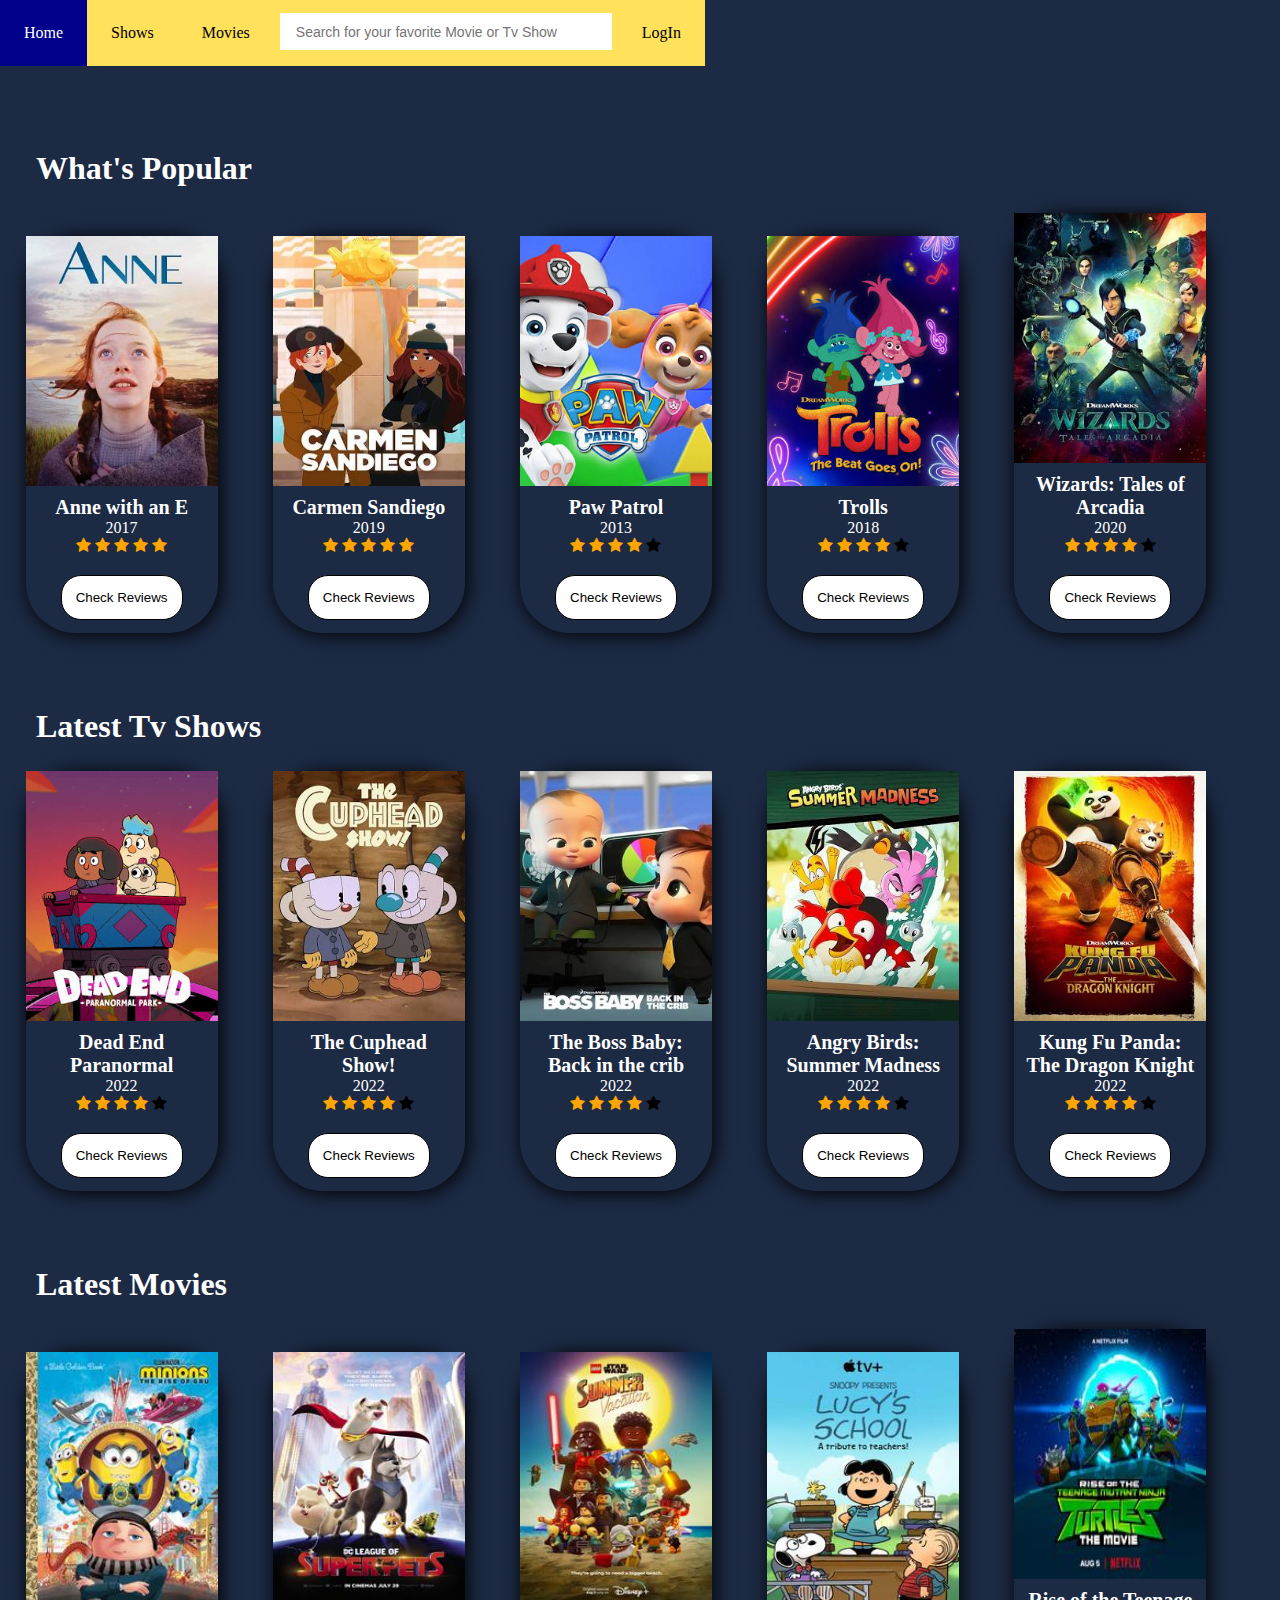
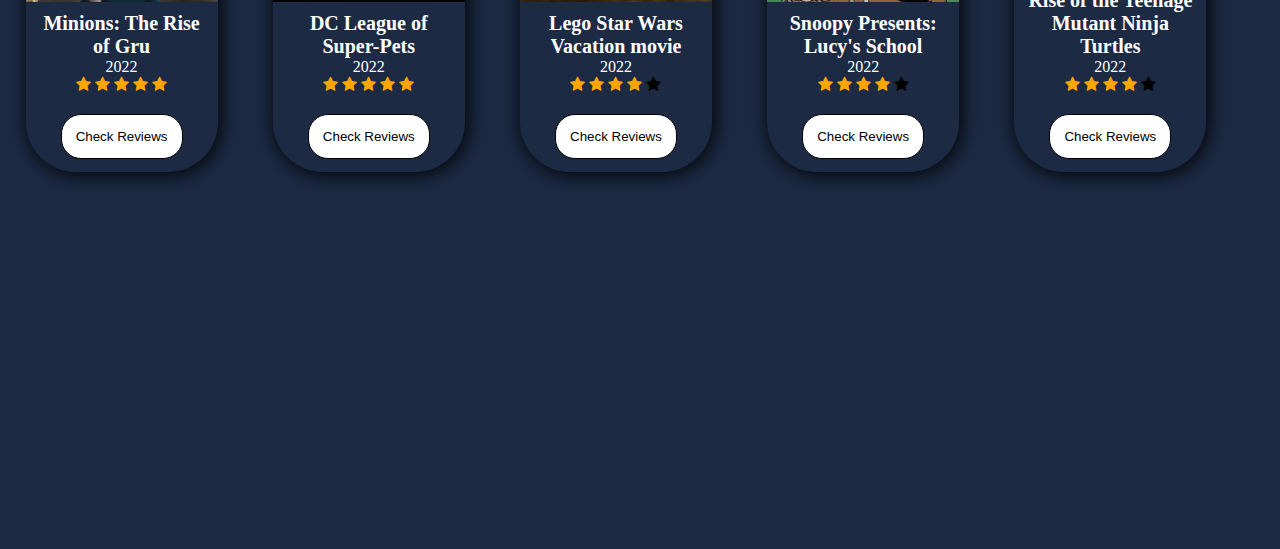
<file: index.html>
<!DOCTYPE html>
<html lang="en">
<head>
    <meta charset="UTF-8">
    <meta http-equiv="X-UA-Compatible" content="IE=edge">
    <meta name="viewport" content="width=device-width, initial-scale=1.0">
    <title>Filtered4You</title>
    <link rel="stylesheet" href="/styling.css">
    <link rel="stylesheet" href="https://cdnjs.cloudflare.com/ajax/libs/font-awesome/4.7.0/css/font-awesome.min.css">
    
    
</head>
<body>
    <header id="header">
        <div class="navbar" id="navbar">
            <a class="active" href="index.html">Home</a>
            <a href="/TvShows.html">Shows</a>
            <a href="/Movies.html">Movies</a>
            <a class="login" href="/LogIn/LogIn.html">LogIn</a>
            <div class="search-bar">
            <input type="text" placeholder="Search for your favorite Movie or Tv Show">
            
            </div>
            
        </div>
    </header>

<div class="testing">
    <h1>What's Popular</h1>
</div>


<div class="main">

<!--cards -->
        
<div class="card">
        
    <div class="image">
      <img src="/images/Popular/Anne.jpg">
      <p class="img__description">The series follows the adventures of Anne Shirley (Amy McNulty), a bright, high-spirited 13-year-old orphan with fiery red hair.
         The plot begins when she was mistakenly sent to her new foster home</p>
    </div>
    <div class="title">
    <h1>Anne with an E</h1>
    <p>2017</p>
    <span class="fa fa-star checked"></span>
    <span class="fa fa-star checked"></span>
    <span class="fa fa-star checked"></span>
    <span class="fa fa-star checked"></span>
    <span class="fa fa-star checked"></span>
    </div>
    <div class="des">
       <a href="/Reviews/Reviews.html"><button>Check Reviews</button></a>
   </div>
 </div>
 <!--cards -->
        
<div class="card">
        
    <div class="image">
       <img src="/images/Popular/Carmen Sandiego.jpg">
       <p class="img__description">The adventures of Carmen Sandiego, a globe-hopping master thief. There was a rambunctious girl, known only as "Black Sheep," who grew up in a school for criminals and yearned to find her place in it. However, even as she excels, Black Sheep eventually learns the truth about her life and the forces of V.I.</p>
    </div>
    <div class="title">
    <h1>Carmen Sandiego</h1>
    <p>2019</p>
    <span class="fa fa-star checked"></span>
    <span class="fa fa-star checked"></span>
    <span class="fa fa-star checked"></span>
    <span class="fa fa-star checked"></span>
    <span class="fa fa-star checked"></span>
    </div>
    <div class="des">
       <a href="#"><button>Check Reviews</button></a>
   </div>
 </div>
 <!--cards -->
        
<div class="card">
        
    <div class="image">
       <img src="/images/Popular/Paw Patrol.jpg">
       <p class="img__description">The series focuses on a young boy named Ryder who leads a crew of search and rescue dogs that call themselves the PAW Patrol. They work together on missions to protect the shoreside community of Adventure Bay and surrounding areas.</p>
    </div>
    <div class="title">
    <h1>Paw Patrol</h1>
    <p>2013</p>
    <span class="fa fa-star checked"></span>
    <span class="fa fa-star checked"></span>
    <span class="fa fa-star checked"></span>
    <span class="fa fa-star checked"></span>
    <span class="fa fa-star"></span>
    </div>
    <div class="des">
       <a href="#"><button>Check Reviews</button></a>
   </div>
 </div>

 <!--cards -->
        
 <div class="card">
        
    <div class="image">
    <img src="/images/Popular/Trolls.jpg">
    <p class="img__description">Trolls: The Beat Goes On! is an American animated web television series produced by DreamWorks Animation that is based on the 3D computer-animated musical comedy film Trolls</p>

    </div>
    <div class="title">
    <h1>Trolls</h1>
    <p class="img__description"></p>
    <p>2018</p>
    <span class="fa fa-star checked"></span>
    <span class="fa fa-star checked"></span>
    <span class="fa fa-star checked"></span>
    <span class="fa fa-star checked"></span>
    <span class="fa fa-star"></span>
    </div>
    <div class="des">
       <a href="#"><button>Check Reviews</button></a>
   </div>
 </div>
 <!--cards -->
        
 <div class="card">
        
    <div class="image">
       <img src="/images/Popular/Wizards Tales of Arcadia.jpg">
       <p class="img__description">The third installment of DreamWork's 'Tales of Arcadia' trilogy. The gang ends up in the past and must make sure that everything happens the way it should.</p>
    </div>
    <div class="title">
    <h1>Wizards: Tales of Arcadia</h1>
    <p>2020</p>
    <span class="fa fa-star checked"></span>
    <span class="fa fa-star checked"></span>
    <span class="fa fa-star checked"></span>
    <span class="fa fa-star checked"></span>
    <span class="fa fa-star"></span>
    </div>
    <div class="des">
       <a href="#"><button>Check Reviews</button></a>
   </div>
 </div>



 <!--THE END OF THE FIRST ROW-->




<div class="testing2">
    <h1>Latest Tv Shows</h1>
</div>

<div class="main">

<!--cards -->
    
<div class="card">
    
<div class="image">
  <img src="/images/Shows/Dead End Paranormal Park.jpg">
  <p class="img__description">Two teens and a talking pug team up to battle demons at a haunted theme park 
    and maybe even save the world from a supernatural apocalypse.</p>

</div>
<div class="title">
<h1>Dead End Paranormal</h1>
<p class="img__description"></p>
<p>2022</p>
<span class="fa fa-star checked"></span>
<span class="fa fa-star checked"></span>
<span class="fa fa-star checked"></span>
<span class="fa fa-star checked"></span>
<span class="fa fa-star"></span>
</div>
<div class="des">
   <a href="#"><button>Check Reviews</button></a>
</div>
</div>
<!--cards -->
    
<div class="card">
    
<div class="image">
   <img src="/images/Shows/The Cuphead Show!.jpg">
   <p class="img__description">A character-driven comedy series following the unique misadventures of loveable, impulsive scamp Cuphead 
    and his cautious but easily swayed brother Mugman</p>
</div>
<div class="title">
<h1>The Cuphead Show!</h1>
<p class="img__description"></p>
<p>2022</p>
<span class="fa fa-star checked"></span>
<span class="fa fa-star checked"></span>
<span class="fa fa-star checked"></span>
<span class="fa fa-star checked"></span>
<span class="fa fa-star"></span>
</div>
<div class="des">
   <a href="#"><button>Check Reviews</button></a>
</div>
</div>
<!--cards -->
    
<div class="card">
    
<div class="image">
   <img src="/images/Shows/The Boss Baby Back in the Crib.jpg">
   <p class="img__description">It tells the story of Superman's pet dog Krypto and shelter dog Ace who work with other animals to save the captured superheroes from Lex Luthor and Lulu</p>
</div>
<div class="title">
<h1>The Boss Baby: Back in the crib</h1>
<p class="img__description"></p>
<p>2022</p>
<span class="fa fa-star checked"></span>
<span class="fa fa-star checked"></span>
<span class="fa fa-star checked"></span>
<span class="fa fa-star checked"></span>
<span class="fa fa-star"></span>
</div>
<div class="des">
   <a href="#"><button>Check Reviews</button></a>
</div>
</div>

<!--cards -->
    
<div class="card">
    
<div class="image">
   <img src="/images/Shows/Angry Birds Summer Madness.jpeg">
   <p class="img__description">Sparks and feathers fly when a teenage Red, Chuck, Bomb and Stella
    spend a wild summer together with other Angry Birds at Camp Splinterwood</p>
</div>
<div class="title">
<h1>Angry Birds: Summer Madness</h1>
<p class="img__description"></p>
<p>2022</p>
<span class="fa fa-star checked"></span>
<span class="fa fa-star checked"></span>
<span class="fa fa-star checked"></span>
<span class="fa fa-star checked"></span>
<span class="fa fa-star"></span>
</div>
<div class="des">
   <a href="#"><button>Check Reviews</button></a>
</div>
</div>
<!--cards -->
    
<div class="card">
    
<div class="image">
   <img src="/images/Shows/Kung Fu Panda The Dragon Knight.jpg">
   <p class="img__description">Legendary warrior Po teams up with an elite English knight on a global quest to rescue magical weapons,
    restore his reputation — and save the world</p>
</div>
<div class="title">
<h1>Kung Fu Panda: The Dragon Knight</h1>
<p>2022</p>
<span class="fa fa-star checked"></span>
<span class="fa fa-star checked"></span>
<span class="fa fa-star checked"></span>
<span class="fa fa-star checked"></span>
<span class="fa fa-star"></span>
</div>
<div class="des">
   <a href="#"><button>Check Reviews</button></a>
</div>
</div>


<!--THE END OF THE SECOND ROW-->


<div class="testing2">
    <h1>Latest Movies</h1>
</div>


<div class="main">

<!--cards -->
        
<div class="card">
        
    <div class="image">
      <img src="/images/Movies/ Minions The Rise of Gru.jpg">
      <p class="img__description">The untold story of one twelve-year-old's dream to become the world's greatest supervillain.</p>
    </div>
    <div class="title">
    <h1>Minions: The Rise of Gru</h1>
    <p>2022</p>
    <span class="fa fa-star checked"></span>
    <span class="fa fa-star checked"></span>
    <span class="fa fa-star checked"></span>
    <span class="fa fa-star checked"></span>
    <span class="fa fa-star checked"></span>
    </div>
    <div class="des">
       <a href="#"><button>Check Reviews</button></a>
   </div>
 </div>
 <!--cards -->
        
<div class="card">
        
    <div class="image">
       <img src="/images/Movies/DC League of Super-Pets.jpg">
       <p class="img__description">It tells the story of Superman's pet dog Krypto and shelter dog Ace who work with other animals
         to save the captured superheroes from Lex Luthor and Lulu</p>
    </div>
    <div class="title">
    <h1>DC League of Super-Pets</h1>
    <p>2022</p>
    <span class="fa fa-star checked"></span>
    <span class="fa fa-star checked"></span>
    <span class="fa fa-star checked"></span>
    <span class="fa fa-star checked"></span>
    <span class="fa fa-star checked"></span>
    </div>
    <div class="des">
       <a href="#"><button>Check Reviews</button></a>
   </div>
 </div>
 <!--cards -->
        
<div class="card">
        
    <div class="image">
       <img src="/images/Movies/Lego Star Wars Vacation Movie .jpg">
       <p class="img__description">Finn's plan to spend summer vacation with his friends Rey, Poe, Rose, Chewie, BB-8, R2-D2,
         and C-3PO goes wrong when he's separated from the group.</p>
    </div>
    <div class="title">
    <h1>Lego Star Wars Vacation movie</h1>
    <p>2022</p>
    <span class="fa fa-star checked"></span>
    <span class="fa fa-star checked"></span>
    <span class="fa fa-star checked"></span>
    <span class="fa fa-star checked"></span>
    <span class="fa fa-star"></span>
    </div>
    <div class="des">
       <a href="#"><button>Check Reviews</button></a>
   </div>
 </div>

 <!--cards -->
        
 <div class="card">
        
    <div class="image">
       <img src="/images/Movies/Lucy's School.jpg">
       <p class="img__description">The Peanuts gang are anxious about starting at a new school in the fall, inspiring Lucy to start her own school instead,
        but teaching isn't as easy as it sounds. “Lucy's School” is a love letter to teachers, and an appreciation of the impact a teacher can have on a child.
    </p>

    </div>
    <div class="title">
    <h1>Snoopy Presents: Lucy's School</h1>
    <p class="img__description"></p>
    <p>2022</p>
    <span class="fa fa-star checked"></span>
    <span class="fa fa-star checked"></span>
    <span class="fa fa-star checked"></span>
    <span class="fa fa-star checked"></span>
    <span class="fa fa-star"></span>
    </div>
    <div class="des">
       <a href="#"><button>Check Reviews</button></a>
   </div>
 </div>
 <!--cards -->
        
 <div class="card">
        
    <div class="image">
       <img src="/images/Movies/Ninja Turtles.jpg">
       <p class="img__description">When a mysterious stranger arrives from the future with a dire warning, 
        Leo is forced to rise and lead his brothers, Raph, Donnie, and Mikey in a fight to save the world from a terrifying alien species.</p>
    </div>
    <div class="title">
    <h1>Rise of the Teenage Mutant Ninja Turtles</h1>
    <p>2022</p>
    <span class="fa fa-star checked"></span>
    <span class="fa fa-star checked"></span>
    <span class="fa fa-star checked"></span>
    <span class="fa fa-star checked"></span>
    <span class="fa fa-star"></span>
    </div>
    <div class="des">
       <a href="#"><button>Check Reviews</button></a>
   </div>
 </div>



<script src="/java.js"></script> 
</body>
</file>
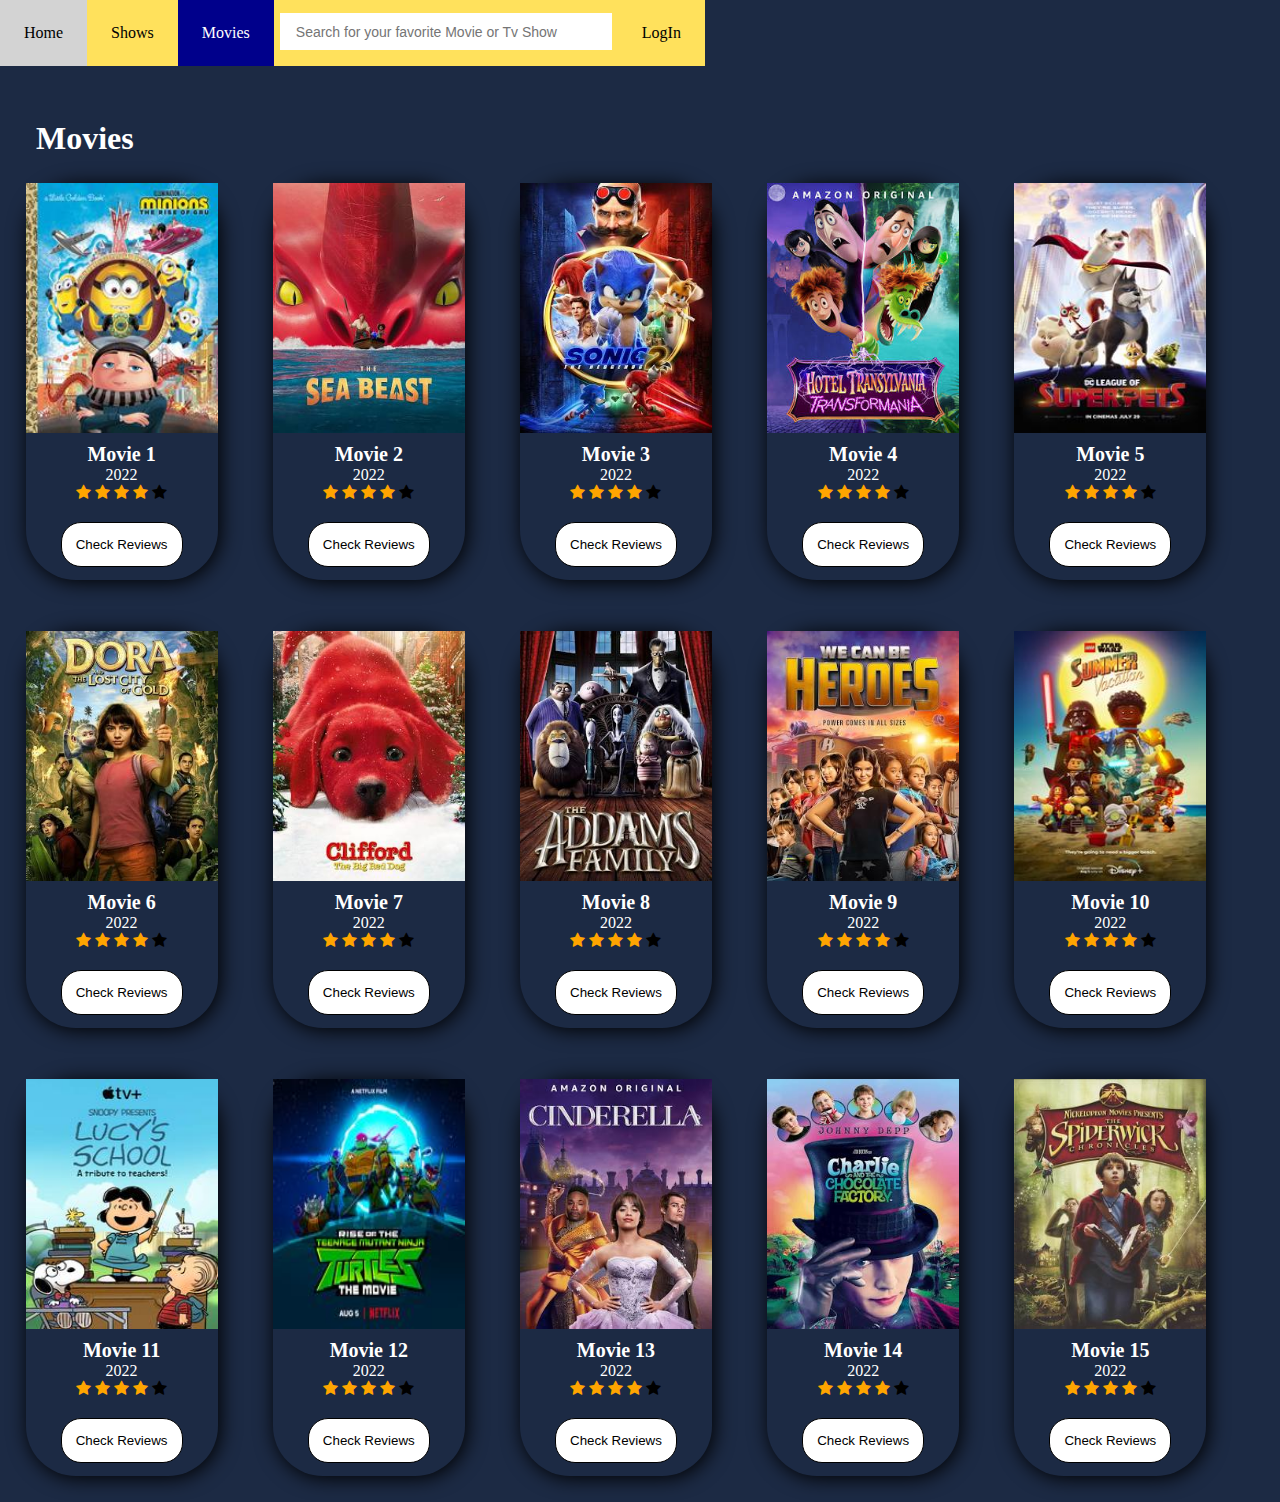
<file: Movies.html>
<!DOCTYPE html>
<html lang="en">
<head>
    <meta charset="UTF-8">
    <meta http-equiv="X-UA-Compatible" content="IE=edge">
    <meta name="viewport" content="width=device-width, initial-scale=1.0">
    <title>Filtered4You</title>
    <link rel="stylesheet" href="/styling.css">
    <link rel="stylesheet" href="https://cdnjs.cloudflare.com/ajax/libs/font-awesome/4.7.0/css/font-awesome.min.css">
    
    
</head>
<body>
    <header id="header">
        <div class="navbar" id="navbar">
            <a href="index.html">Home</a>
            <a href="/TvShows.html">Shows</a>
            <a class="active" href="/Movies.html">Movies</a>
            <a class="login" href="/LogIn/LogIn.html">LogIn</a>
            <div class="search-bar">
            <input type="text" placeholder="Search for your favorite Movie or Tv Show">
            </div>
            
        </div>
    </header>
    <section>



<div class="testing3">
<h1>Movies</h1>
</div>
        
<div class="main">
        
<!--cards -->
            
<div class="card">
            
    <div class="image">
        <img src="/images/Movies/ Minions The Rise of Gru.jpg">
        <p class="img__description">Two teens and a talking pug team up to battle demons at a haunted theme park 
        and maybe even save the world from a supernatural apocalypse.</p>
        </div>
        
        <div class="title">
        <h1>Movie 1</h1>
        <p class="img__description"></p>
        <p>2022</p>
        <span class="fa fa-star checked"></span>
        <span class="fa fa-star checked"></span>
        <span class="fa fa-star checked"></span>
        <span class="fa fa-star checked"></span>
        <span class="fa fa-star"></span>
        </div>
        <div class="des">
           <a href="#"><button>Check Reviews</button></a>
        </div>
        </div>

<!--cards -->
            
<div class="card">
            
    <div class="image">
        <img src="/images/Movies/1SXXj.jpg">
        <p class="img__description">Two teens and a talking pug team up to battle demons at a haunted theme park 
        and maybe even save the world from a supernatural apocalypse.</p>
        </div>
        
        <div class="title">
        <h1>Movie 2</h1>
        <p class="img__description"></p>
        <p>2022</p>
        <span class="fa fa-star checked"></span>
        <span class="fa fa-star checked"></span>
        <span class="fa fa-star checked"></span>
        <span class="fa fa-star checked"></span>
        <span class="fa fa-star"></span>
        </div>
        <div class="des">
           <a href="#"><button>Check Reviews</button></a>
        </div>
        </div>

<!--cards -->
            
<div class="card">
            
    <div class="image">
        <img src="/images/Movies/42g6e.jpg">
        <p class="img__description">Two teens and a talking pug team up to battle demons at a haunted theme park 
        and maybe even save the world from a supernatural apocalypse.</p>
        </div>
        
        <div class="title">
        <h1>Movie 3</h1>
        <p class="img__description"></p>
        <p>2022</p>
        <span class="fa fa-star checked"></span>
        <span class="fa fa-star checked"></span>
        <span class="fa fa-star checked"></span>
        <span class="fa fa-star checked"></span>
        <span class="fa fa-star"></span>
        </div>
        <div class="des">
           <a href="#"><button>Check Reviews</button></a>
        </div>
        </div>

<!--cards -->
            
<div class="card">
            
    <div class="image">
        <img src="/images/Movies/BFaeb.jpg">
        <p class="img__description">Two teens and a talking pug team up to battle demons at a haunted theme park 
        and maybe even save the world from a supernatural apocalypse.</p>
        </div>
        
        <div class="title">
        <h1>Movie 4</h1>
        <p class="img__description"></p>
        <p>2022</p>
        <span class="fa fa-star checked"></span>
        <span class="fa fa-star checked"></span>
        <span class="fa fa-star checked"></span>
        <span class="fa fa-star checked"></span>
        <span class="fa fa-star"></span>
        </div>
        <div class="des">
           <a href="#"><button>Check Reviews</button></a>
        </div>
        </div>

<!--cards -->
            
<div class="card">
            
    <div class="image">
        <img src="/images/Movies/DC League of Super-Pets.jpg">
        <p class="img__description">Two teens and a talking pug team up to battle demons at a haunted theme park 
        and maybe even save the world from a supernatural apocalypse.</p>
        </div>
        
        <div class="title">
        <h1>Movie 5</h1>
        <p class="img__description"></p>
        <p>2022</p>
        <span class="fa fa-star checked"></span>
        <span class="fa fa-star checked"></span>
        <span class="fa fa-star checked"></span>
        <span class="fa fa-star checked"></span>
        <span class="fa fa-star"></span>
        </div>
        <div class="des">
           <a href="#"><button>Check Reviews</button></a>
        </div>
        </div>

<!--cards -->
            
<div class="card">
            
    <div class="image">
        <img src="/images/Movies/DxCbO.jpg">
        <p class="img__description">Two teens and a talking pug team up to battle demons at a haunted theme park 
        and maybe even save the world from a supernatural apocalypse.</p>
        </div>
        
        <div class="title">
        <h1>Movie 6</h1>
        <p class="img__description"></p>
        <p>2022</p>
        <span class="fa fa-star checked"></span>
        <span class="fa fa-star checked"></span>
        <span class="fa fa-star checked"></span>
        <span class="fa fa-star checked"></span>
        <span class="fa fa-star"></span>
        </div>
        <div class="des">
           <a href="#"><button>Check Reviews</button></a>
        </div>
        </div>

<!--cards -->
            
<div class="card">
            
    <div class="image">
        <img src="/images/Movies/DxPe6.jpg">
        <p class="img__description">Two teens and a talking pug team up to battle demons at a haunted theme park 
        and maybe even save the world from a supernatural apocalypse.</p>
        </div>
        
        <div class="title">
        <h1>Movie 7</h1>
        <p class="img__description"></p>
        <p>2022</p>
        <span class="fa fa-star checked"></span>
        <span class="fa fa-star checked"></span>
        <span class="fa fa-star checked"></span>
        <span class="fa fa-star checked"></span>
        <span class="fa fa-star"></span>
        </div>
        <div class="des">
           <a href="#"><button>Check Reviews</button></a>
        </div>
        </div>

<!--cards -->
            
<div class="card">
            
    <div class="image">
        <img src="/images/Movies//E1gPg.jpg">
        <p class="img__description">Two teens and a talking pug team up to battle demons at a haunted theme park 
        and maybe even save the world from a supernatural apocalypse.</p>
        </div>
        
        <div class="title">
        <h1>Movie 8</h1>
        <p class="img__description"></p>
        <p>2022</p>
        <span class="fa fa-star checked"></span>
        <span class="fa fa-star checked"></span>
        <span class="fa fa-star checked"></span>
        <span class="fa fa-star checked"></span>
        <span class="fa fa-star"></span>
        </div>
        <div class="des">
           <a href="#"><button>Check Reviews</button></a>
        </div>
        </div>

<!--cards -->
            
<div class="card">
            
    <div class="image">
        <img src="/images/Movies//EFGeu.jpg">
        <p class="img__description">Two teens and a talking pug team up to battle demons at a haunted theme park 
        and maybe even save the world from a supernatural apocalypse.</p>
        </div>
        
        <div class="title">
        <h1>Movie 9</h1>
        <p class="img__description"></p>
        <p>2022</p>
        <span class="fa fa-star checked"></span>
        <span class="fa fa-star checked"></span>
        <span class="fa fa-star checked"></span>
        <span class="fa fa-star checked"></span>
        <span class="fa fa-star"></span>
        </div>
        <div class="des">
           <a href="#"><button>Check Reviews</button></a>
        </div>
        </div>

<!--cards -->
            
<div class="card">
            
    <div class="image">
        <img src="/images/Movies//Lego Star Wars Vacation Movie .jpg">
        <p class="img__description">Two teens and a talking pug team up to battle demons at a haunted theme park 
        and maybe even save the world from a supernatural apocalypse.</p>
        </div>
        
        <div class="title">
        <h1>Movie 10</h1>
        <p class="img__description"></p>
        <p>2022</p>
        <span class="fa fa-star checked"></span>
        <span class="fa fa-star checked"></span>
        <span class="fa fa-star checked"></span>
        <span class="fa fa-star checked"></span>
        <span class="fa fa-star"></span>
        </div>
        <div class="des">
           <a href="#"><button>Check Reviews</button></a>
        </div>
        </div>

<!--cards -->
            
<div class="card">
            
    <div class="image">
        <img src="/images/Movies//Lucy's School.jpg">
        <p class="img__description">Two teens and a talking pug team up to battle demons at a haunted theme park 
        and maybe even save the world from a supernatural apocalypse.</p>
        </div>
        
        <div class="title">
        <h1>Movie 11</h1>
        <p class="img__description"></p>
        <p>2022</p>
        <span class="fa fa-star checked"></span>
        <span class="fa fa-star checked"></span>
        <span class="fa fa-star checked"></span>
        <span class="fa fa-star checked"></span>
        <span class="fa fa-star"></span>
        </div>
        <div class="des">
           <a href="#"><button>Check Reviews</button></a>
        </div>
        </div>

<!--cards -->
            
<div class="card">
            
    <div class="image">
        <img src="/images/Movies/Ninja Turtles.jpg">
        <p class="img__description">Two teens and a talking pug team up to battle demons at a haunted theme park 
        and maybe even save the world from a supernatural apocalypse.</p>
        </div>
        
        <div class="title">
        <h1>Movie 12</h1>
        <p class="img__description"></p>
        <p>2022</p>
        <span class="fa fa-star checked"></span>
        <span class="fa fa-star checked"></span>
        <span class="fa fa-star checked"></span>
        <span class="fa fa-star checked"></span>
        <span class="fa fa-star"></span>
        </div>
        <div class="des">
           <a href="#"><button>Check Reviews</button></a>
        </div>
        </div>

<!--cards -->
            
<div class="card">
            
    <div class="image">
        <img src="/images/Movies/o2BV8.jpg">
        <p class="img__description">Two teens and a talking pug team up to battle demons at a haunted theme park 
        and maybe even save the world from a supernatural apocalypse.</p>
        </div>
        
        <div class="title">
        <h1>Movie 13</h1>
        <p class="img__description"></p>
        <p>2022</p>
        <span class="fa fa-star checked"></span>
        <span class="fa fa-star checked"></span>
        <span class="fa fa-star checked"></span>
        <span class="fa fa-star checked"></span>
        <span class="fa fa-star"></span>
        </div>
        <div class="des">
           <a href="#"><button>Check Reviews</button></a>
        </div>
        </div>

<!--cards -->
            
<div class="card">
            
    <div class="image">
        <img src="/images/Movies/upIT6.jpg">
        <p class="img__description">Two teens and a talking pug team up to battle demons at a haunted theme park 
        and maybe even save the world from a supernatural apocalypse.</p>
        </div>
        
        <div class="title">
        <h1>Movie 14 </h1>
        <p class="img__description"></p>
        <p>2022</p>
        <span class="fa fa-star checked"></span>
        <span class="fa fa-star checked"></span>
        <span class="fa fa-star checked"></span>
        <span class="fa fa-star checked"></span>
        <span class="fa fa-star"></span>
        </div>
        <div class="des">
           <a href="#"><button>Check Reviews</button></a>
        </div>
        </div>

<!--cards -->
            
<div class="card">
            
    <div class="image">
        <img src="/images/Movies/xy1ba.jpg">
        <p class="img__description">Two teens and a talking pug team up to battle demons at a haunted theme park 
        and maybe even save the world from a supernatural apocalypse.</p>
        </div>
        
        <div class="title">
        <h1>Movie 15</h1>
        <p class="img__description"></p>
        <p>2022</p>
        <span class="fa fa-star checked"></span>
        <span class="fa fa-star checked"></span>
        <span class="fa fa-star checked"></span>
        <span class="fa fa-star checked"></span>
        <span class="fa fa-star"></span>
        </div>
        <div class="des">
           <a href="#"><button>Check Reviews</button></a>
        </div>
        </div>
 


<script src="/java.js"></script> 
</body>
</file>
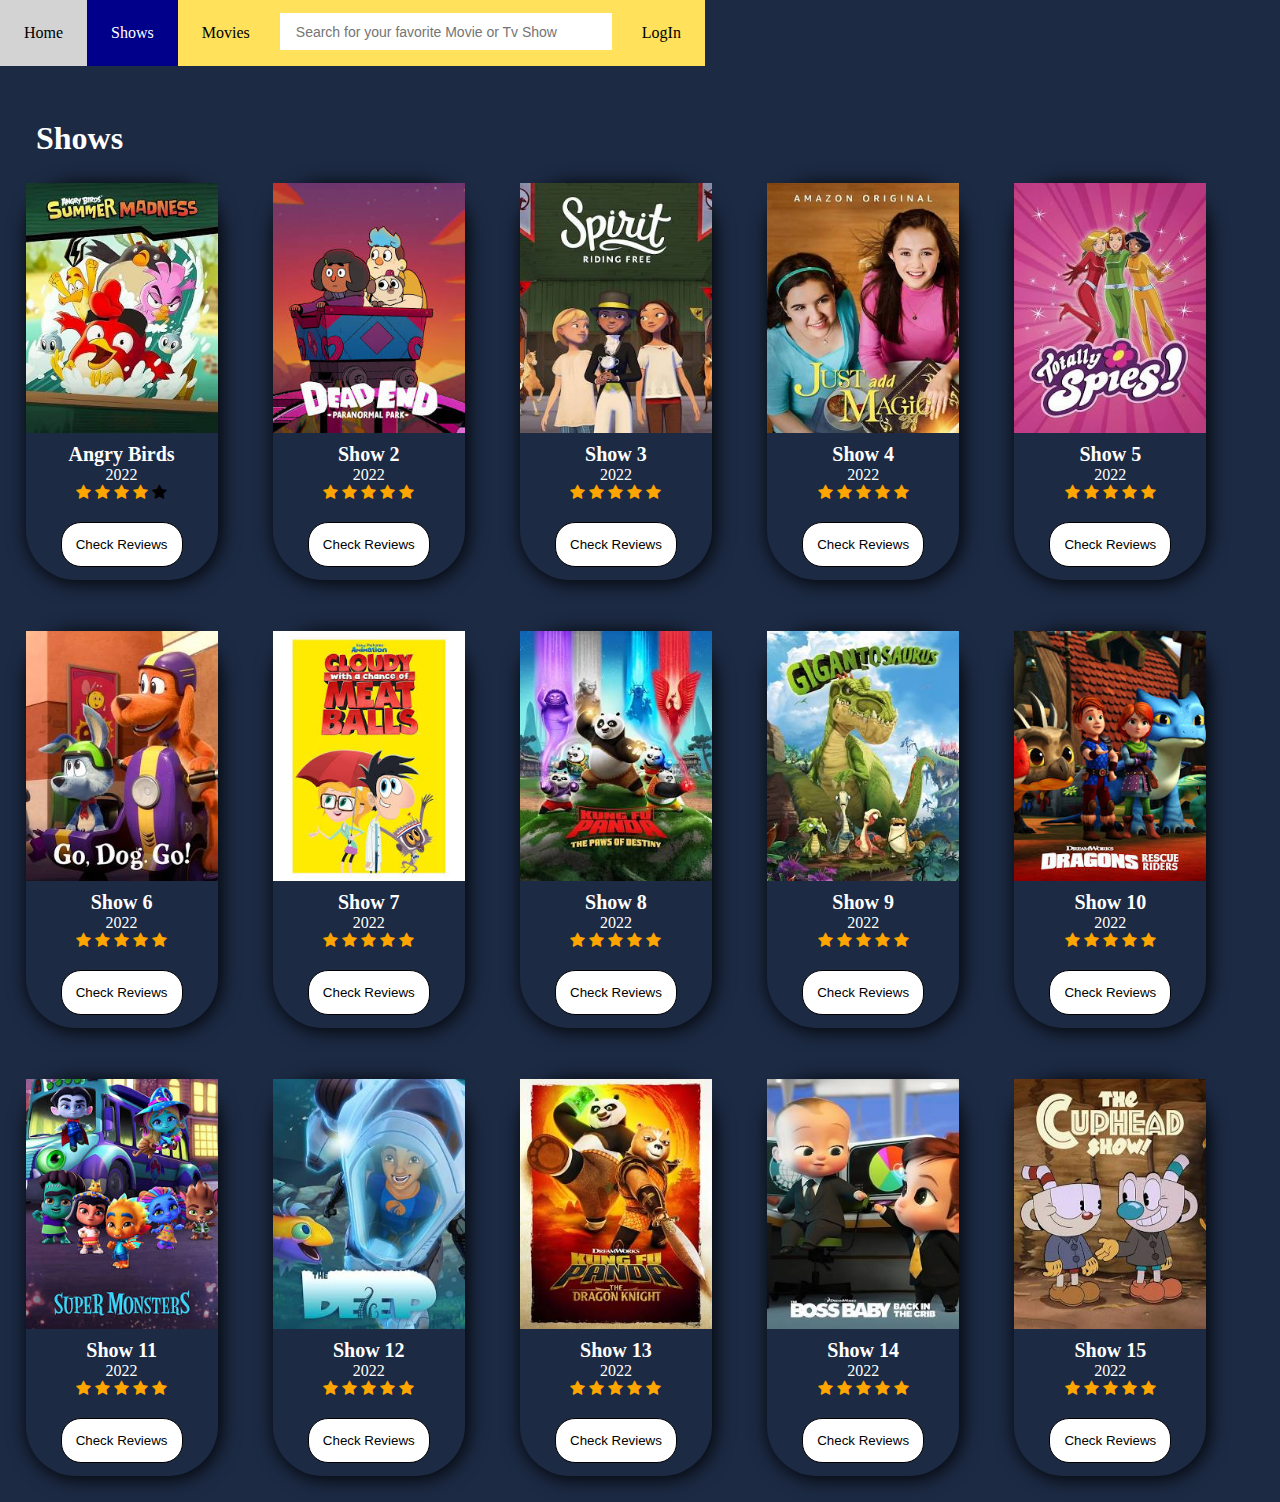
<file: TvShows.html>
<!DOCTYPE html>
<html lang="en">
<head>
    <meta charset="UTF-8">
    <meta http-equiv="X-UA-Compatible" content="IE=edge">
    <meta name="viewport" content="width=device-width, initial-scale=1.0">
    <title>Filtered4You</title>
    <link rel="stylesheet" href="/styling.css">
    <link rel="stylesheet" href="https://cdnjs.cloudflare.com/ajax/libs/font-awesome/4.7.0/css/font-awesome.min.css">
    
    
</head>
<body>
    <header id="header">
        <div class="navbar" id="navbar">
            <a href="index.html">Home</a>
            <a class="active" href="/TvShows.html">Shows</a>
            <a href="/Movies.html">Movies</a>
            <a class="login" href="/LogIn/LogIn.html">LogIn</a>
            <div class="search-bar">
            <input type="text" placeholder="Search for your favorite Movie or Tv Show">
            </div>
            
        </div>
    </header>
    <section>



<div class="testing3">
<h1>Shows</h1>
</div>
        
<div class="main">
        
<!--cards -->
            
<div class="card">
            
    <div class="image">
        <img src="/images/Shows/Angry Birds Summer Madness.jpeg">
        <p class="img__description">Two teens and a talking pug team up to battle demons at a haunted theme park 
        and maybe even save the world from a supernatural apocalypse.</p>
        </div>
        
        <div class="title">
        <h1>Angry Birds</h1>
        <p class="img__description"></p>
        <p>2022</p>
        <span class="fa fa-star checked"></span>
        <span class="fa fa-star checked"></span>
        <span class="fa fa-star checked"></span>
        <span class="fa fa-star checked"></span>
        <span class="fa fa-star"></span>
        </div>
        <div class="des">
           <a href="#"><button>Check Reviews</button></a>
        </div>
        </div>

<!--cards -->
            
<div class="card">
            
    <div class="image">
        <img src="/images/Shows/Dead End Paranormal Park.jpg">
        <p class="img__description">Two teens and a talking pug team up to battle demons at a haunted theme park 
        and maybe even save the world from a supernatural apocalypse.</p>
        </div>
        
        <div class="title">
        <h1>Show 2</h1>
        <p class="img__description"></p>
        <p>2022</p>
        <span class="fa fa-star checked"></span>
        <span class="fa fa-star checked"></span>
        <span class="fa fa-star checked"></span>
        <span class="fa fa-star checked"></span>
        <span class="fa fa-star checked"></span>
        </div>
        <div class="des">
           <a href="#"><button>Check Reviews</button></a>
        </div>
        </div>

<!--cards -->
            
<div class="card">
            
    <div class="image">
        <img src="/images/Shows/images (1).jpeg">
        <p class="img__description">Two teens and a talking pug team up to battle demons at a haunted theme park 
        and maybe even save the world from a supernatural apocalypse.</p>
        </div>
        
        <div class="title">
        <h1>Show 3</h1>
        <p class="img__description"></p>
        <p>2022</p>
        <span class="fa fa-star checked"></span>
        <span class="fa fa-star checked"></span>
        <span class="fa fa-star checked"></span>
        <span class="fa fa-star checked"></span>
        <span class="fa fa-star checked"></span>
        </div>
        <div class="des">
           <a href="#"><button>Check Reviews</button></a>
        </div>
    </div>

<!--cards -->
            
<div class="card">
            
    <div class="image">
        <img src="/images/Shows/images (10).jpeg">
        <p class="img__description">Two teens and a talking pug team up to battle demons at a haunted theme park 
        and maybe even save the world from a supernatural apocalypse.</p>
        </div>
        
        <div class="title">
        <h1>Show 4</h1>
        <p class="img__description"></p>
        <p>2022</p>
        <span class="fa fa-star checked"></span>
        <span class="fa fa-star checked"></span>
        <span class="fa fa-star checked"></span>
        <span class="fa fa-star checked"></span>
        <span class="fa fa-star checked"></span>
        </div>
        <div class="des">
           <a href="#"><button>Check Reviews</button></a>
        </div>
    </div>
            
<!--cards -->
            
<div class="card">
            
    <div class="image">
        <img src="/images/Shows/images (11).jpeg">
        <p class="img__description">Two teens and a talking pug team up to battle demons at a haunted theme park 
        and maybe even save the world from a supernatural apocalypse.</p>
        </div>
        
        <div class="title">
        <h1>Show 5</h1>
        <p class="img__description"></p>
        <p>2022</p>
        <span class="fa fa-star checked"></span>
        <span class="fa fa-star checked"></span>
        <span class="fa fa-star checked"></span>
        <span class="fa fa-star checked"></span>
        <span class="fa fa-star checked"></span>
        </div>
        <div class="des">
           <a href="#"><button>Check Reviews</button></a>
        </div>
    </div>
 
<!--cards -->
            
<div class="card">
            
    <div class="image">
        <img src="/images/Shows/images (2).jpeg">
        <p class="img__description">Two teens and a talking pug team up to battle demons at a haunted theme park 
        and maybe even save the world from a supernatural apocalypse.</p>
        </div>
        
        <div class="title">
        <h1>Show 6</h1>
        <p class="img__description"></p>
        <p>2022</p>
        <span class="fa fa-star checked"></span>
        <span class="fa fa-star checked"></span>
        <span class="fa fa-star checked"></span>
        <span class="fa fa-star checked"></span>
        <span class="fa fa-star checked"></span>
        </div>
        <div class="des">
           <a href="#"><button>Check Reviews</button></a>
        </div>
    </div>

<!--cards -->
            
<div class="card">
            
    <div class="image">
        <img src="/images/Shows/images (3).jpeg">
        <p class="img__description">Two teens and a talking pug team up to battle demons at a haunted theme park 
        and maybe even save the world from a supernatural apocalypse.</p>
        </div>
        
        <div class="title">
        <h1>Show 7</h1>
        <p class="img__description"></p>
        <p>2022</p>
        <span class="fa fa-star checked"></span>
        <span class="fa fa-star checked"></span>
        <span class="fa fa-star checked"></span>
        <span class="fa fa-star checked"></span>
        <span class="fa fa-star checked"></span>
        </div>
        <div class="des">
           <a href="#"><button>Check Reviews</button></a>
        </div>
    </div>

<!--cards -->
            
<div class="card">
            
    <div class="image">
        <img src="/images/Shows/images (4).jpeg">
        <p class="img__description">Two teens and a talking pug team up to battle demons at a haunted theme park 
        and maybe even save the world from a supernatural apocalypse.</p>
        </div>
        
        <div class="title">
        <h1>Show 8</h1>
        <p class="img__description"></p>
        <p>2022</p>
        <span class="fa fa-star checked"></span>
        <span class="fa fa-star checked"></span>
        <span class="fa fa-star checked"></span>
        <span class="fa fa-star checked"></span>
        <span class="fa fa-star checked"></span>
        </div>
        <div class="des">
           <a href="#"><button>Check Reviews</button></a>
        </div>
    </div>

<!--cards -->
            
<div class="card">
            
    <div class="image">
        <img src="/images/Shows/images (5).jpeg">
        <p class="img__description">Two teens and a talking pug team up to battle demons at a haunted theme park 
        and maybe even save the world from a supernatural apocalypse.</p>
        </div>
        
        <div class="title">
        <h1>Show 9</h1>
        <p class="img__description"></p>
        <p>2022</p>
        <span class="fa fa-star checked"></span>
        <span class="fa fa-star checked"></span>
        <span class="fa fa-star checked"></span>
        <span class="fa fa-star checked"></span>
        <span class="fa fa-star checked"></span>
        </div>
        <div class="des">
           <a href="#"><button>Check Reviews</button></a>
        </div>
    </div>

<!--cards -->
            
<div class="card">
            
    <div class="image">
        <img src="/images/Shows/images (8).jpeg">
        <p class="img__description">Two teens and a talking pug team up to battle demons at a haunted theme park 
        and maybe even save the world from a supernatural apocalypse.</p>
        </div>
        
        <div class="title">
        <h1>Show 10</h1>
        <p class="img__description"></p>
        <p>2022</p>
        <span class="fa fa-star checked"></span>
        <span class="fa fa-star checked"></span>
        <span class="fa fa-star checked"></span>
        <span class="fa fa-star checked"></span>
        <span class="fa fa-star checked"></span>
        </div>
        <div class="des">
           <a href="#"><button>Check Reviews</button></a>
        </div>
    </div>

<!--cards -->
            
<div class="card">
            
    <div class="image">
        <img src="/images/Shows/images (9).jpeg">
        <p class="img__description">Two teens and a talking pug team up to battle demons at a haunted theme park 
        and maybe even save the world from a supernatural apocalypse.</p>
        </div>
        
        <div class="title">
        <h1>Show 11</h1>
        <p class="img__description"></p>
        <p>2022</p>
        <span class="fa fa-star checked"></span>
        <span class="fa fa-star checked"></span>
        <span class="fa fa-star checked"></span>
        <span class="fa fa-star checked"></span>
        <span class="fa fa-star checked"></span>
        </div>
        <div class="des">
           <a href="#"><button>Check Reviews</button></a>
        </div>
    </div>

<!--cards -->
            
<div class="card">
            
    <div class="image">
        <img src="/images/Shows/images.jpeg">
        <p class="img__description">Two teens and a talking pug team up to battle demons at a haunted theme park 
        and maybe even save the world from a supernatural apocalypse.</p>
        </div>
        
        <div class="title">
        <h1>Show 12</h1>
        <p class="img__description"></p>
        <p>2022</p>
        <span class="fa fa-star checked"></span>
        <span class="fa fa-star checked"></span>
        <span class="fa fa-star checked"></span>
        <span class="fa fa-star checked"></span>
        <span class="fa fa-star checked"></span>
        </div>
        <div class="des">
           <a href="#"><button>Check Reviews</button></a>
        </div>
    </div>

<!--cards -->
            
<div class="card">
            
    <div class="image">
        <img src="/images/Shows/Kung Fu Panda The Dragon Knight.jpg">
        <p class="img__description">Two teens and a talking pug team up to battle demons at a haunted theme park 
        and maybe even save the world from a supernatural apocalypse.</p>
        </div>
        
        <div class="title">
        <h1>Show 13</h1>
        <p class="img__description"></p>
        <p>2022</p>
        <span class="fa fa-star checked"></span>
        <span class="fa fa-star checked"></span>
        <span class="fa fa-star checked"></span>
        <span class="fa fa-star checked"></span>
        <span class="fa fa-star checked"></span>
        </div>
        <div class="des">
           <a href="#"><button>Check Reviews</button></a>
        </div>
    </div>

<!--cards -->
            
<div class="card">
            
    <div class="image">
        <img src="/images/Shows/The Boss Baby Back in the Crib.jpg">
        <p class="img__description">Two teens and a talking pug team up to battle demons at a haunted theme park 
        and maybe even save the world from a supernatural apocalypse.</p>
        </div>
        
        <div class="title">
        <h1>Show 14</h1>
        <p class="img__description"></p>
        <p>2022</p>
        <span class="fa fa-star checked"></span>
        <span class="fa fa-star checked"></span>
        <span class="fa fa-star checked"></span>
        <span class="fa fa-star checked"></span>
        <span class="fa fa-star checked"></span>
        </div>
        <div class="des">
           <a href="#"><button>Check Reviews</button></a>
        </div>
    </div>

<!--cards -->
            
<div class="card">
            
    <div class="image">
        <img src="/images/Shows/The Cuphead Show!.jpg">
        <p class="img__description">Two teens and a talking pug team up to battle demons at a haunted theme park 
        and maybe even save the world from a supernatural apocalypse.</p>
        </div>
        
        <div class="title">
        <h1>Show 15</h1>
        <p class="img__description"></p>
        <p>2022</p>
        <span class="fa fa-star checked"></span>
        <span class="fa fa-star checked"></span>
        <span class="fa fa-star checked"></span>
        <span class="fa fa-star checked"></span>
        <span class="fa fa-star checked"></span>
        </div>
        <div class="des">
           <a href="#"><button>Check Reviews</button></a>
        </div>
    </div>


<script src="/java.js"></script> 
</body>
</file>
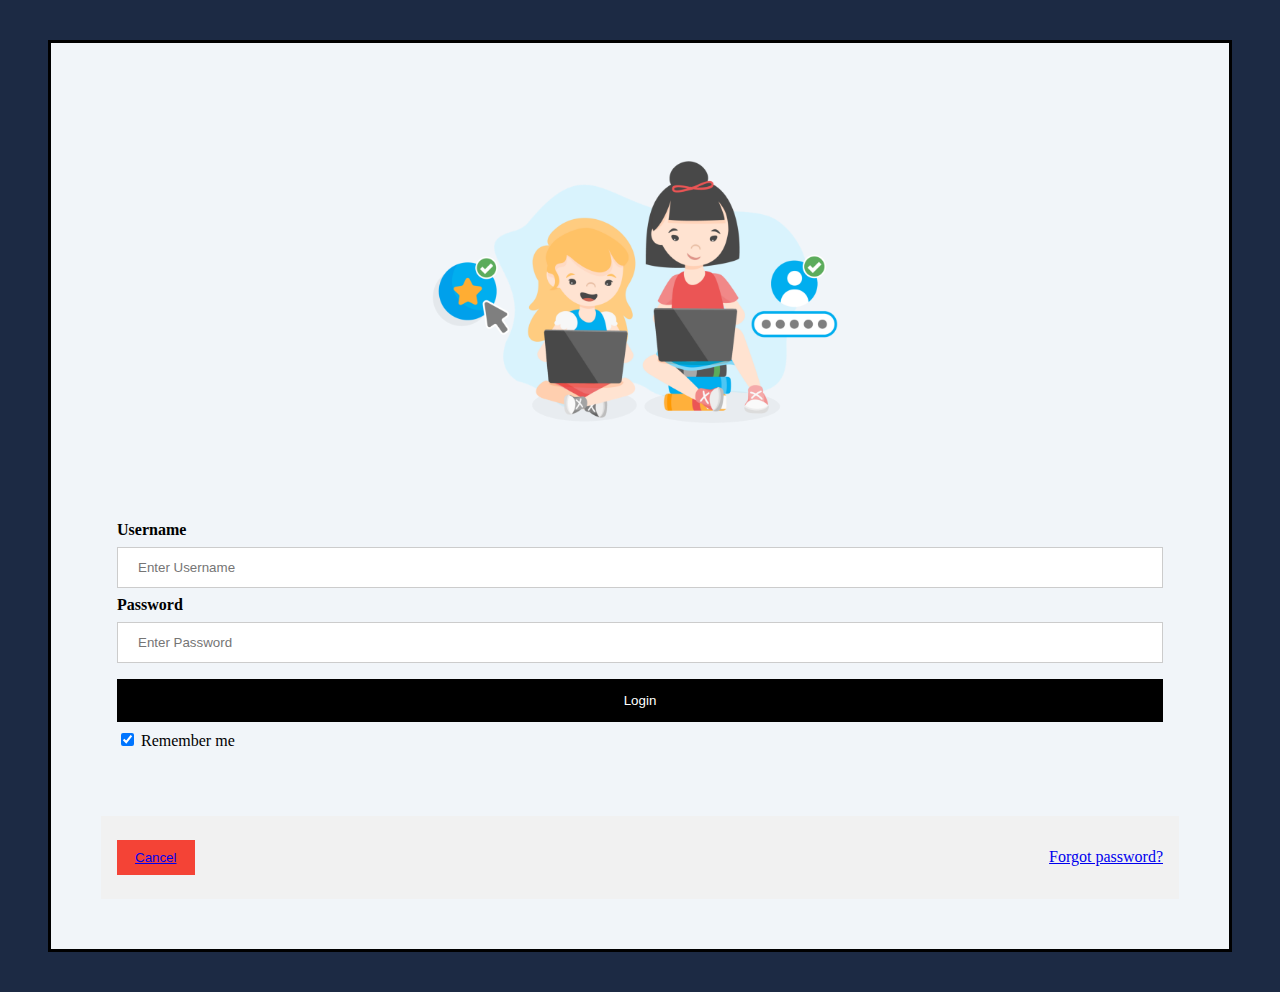
<file: LogIn/LogIn.html>
<!DOCTYPE html>
<html lang="en">
<head>
    <meta charset="UTF-8">
    <meta http-equiv="X-UA-Compatible" content="IE=edge">
    <meta name="viewport" content="width=device-width, initial-scale=1.0">
    <title>Filtered4You</title>
    <link rel="stylesheet" href="/LogIn/Login.css">
</head>
<body>
    <form action="action_page.php" method="post">
        <div class="imgcontainer">
          <img src="/images/2-COOL-picture-login-personalized-login-1200x886.png" alt="Avatar" class="avatar">
        </div>
      
        <div class="container">
          <label for="uname"><b>Username</b></label>
          <input type="text" placeholder="Enter Username" name="uname" required>
      
          <label for="psw"><b>Password</b></label>
          <input type="password" placeholder="Enter Password" name="psw" required>
      
          <button type="submit">Login</button>
          <label>
            <input type="checkbox" checked="checked" name="remember"> Remember me
          </label>
        </div>
      
        <div class="container" style="background-color:#f1f1f1">
          <button type="button" class="cancelbtn"> <a href="/index.html">Cancel</button></a>
          <span class="psw"><a href="#"> Forgot password?</a></span>
        </div>
      </form>
      <style>
</file>
<file: styling.css>
body{
    margin: 0%;
    padding: 0 auto;
    background-color: #1c2a44;
}
.navbar{
    background-color: #FFE15C;
    overflow: hidden;
}
.navbar a{
    float: left;
    color: black;
    text-align: center;
    padding: 24px;
    font-size: 16px;
    text-decoration: none;
}
.navbar a:hover {
    background-color: lightgray;
    color: black;
}
.navbar a.active {
    background-color: darkblue;
    color: white;
}
.navbar a.login{
    float: right;
}
.navbar [type="text"] {
    padding: 16px;
    margin: 6px;
    font-size: 14px;
    width: 300px;
    text-align: left;
    height: 5px;
}
.search-bar{
    padding-top: 7px;
    float: right;
}

.content {
  padding: 16px;
}
.sticky {
    position: fixed;
    width: 100%;
}
.sticky + .content {
    padding-top: 60px;
}

.main{
    height: 94vh;
}

.testing h1{
    text-align: left;
    margin-top: 150px;
    font-size: 32px;
    padding-left: 36px;
}
.testing2 h1{
    text-align: left;
    margin-top: 50px ;
    font-size: 32px;
    padding-left: 36px;    
}
.testing3 h1{
    text-align: left;
    margin-top: 50px ;
    font-size: 32px;
    padding-left: 36px; 
    padding-top: 70px;
}
.card{
   width:15%;
   display: inline-block;
   box-shadow: 2px 2px 20px black;
   border-radius: 50px; 
   margin: 2%;
   
}

.image{
    height: 250px;
    width: 100%;
}

.image img{
    width: 100%;
    height: 100%;
}

.title{ 
    text-align: center;
    padding: 10px;
}
 
h1{
    font-size: 20px;
    color: #fff;
     
}
 
p{
    color: #fff;
}
 
.des{
    padding: 3px;
    text-align: center; 
    padding-top: 10px;
    border-bottom-right-radius: 5px;
    border-bottom-left-radius: 5px;
}

button{
    margin-top: 0px;
    margin-bottom: 10px;
    background-color: white;
    border: 1px solid black;
    border-radius: 20px;
    padding:14px;
}
 
button:hover{
    background-color: black;
    color: white;
    transition: .5s;
    cursor: pointer;
}
.checked {
    color: orange;
}
/* quick reset */
*{
    margin: 0;
    padding: 0;
    border: 0;
}
  
/* relevant styles */
.image {
    position: relative;
    
}

.img__description {
    position: absolute;
    top: 0;
    bottom: 0;
    left: 0;
    right: 0;
    background: rgba(29, 106, 154, 0.72);
    color: #fff;
    visibility: hidden;
    opacity: 0;
  
}
  
.image:hover .img__description {
    visibility: visible;
    opacity: 5;
    text-align: center;        
}

header{
    position: absolute;
    z-index: 10;
    top: 0;
}
</file>
<file: LogIn/Login.css>
body{
    background-color: #1c2a44;
}
/* Bordered form */
form {
    border: 3px solid black;
    background-color: #f1f5f9;
    margin: 40px;
}

/* Full-width inputs */
input[type=text], input[type=password] {
    width: 100%;
    padding: 12px 20px;
    margin: 8px 0;
    display: inline-block;
    border: 1px solid #ccc;
    box-sizing: border-box;
}
  
/* Set a style for all buttons */
button {
    background-color: black;
    color: white;
    padding: 14px 20px;
    margin: 8px 0;
    border: none;
    cursor: pointer;
    width: 100%;
}
  
  /* Add a hover effect for buttons */
button:hover {
    opacity: 0.8;
}
  
  /* Extra style for the cancel button (red) */
.cancelbtn {
    width: auto;
    padding: 10px 18px;
    background-color: #f44336;
}
  
/* Center the avatar image inside this container */
.imgcontainer {
    text-align: center;
    padding-top: 40px;
    background-color: #f1f5f9;
    margin: 50px;
}
  
  /* Avatar image */
img.avatar {
    width: 40%;
    border-radius: 50%; 
}
  
/* Add padding to containers */
.container {  
    padding: 16px;
    background-color: #f1f5f9;
    margin: 50px;
}                           
  
  /* The "Forgot password" text */
span.psw {
    float: right;
    padding-top: 16px;
}
  
  /* Change styles for span and cancel button on extra small screens */
  @media screen and (max-width: 300px) {
span.psw {
    display: block;
    float: none;
}
.cancelbtn {
    width: 100%;
}

}
</file>
